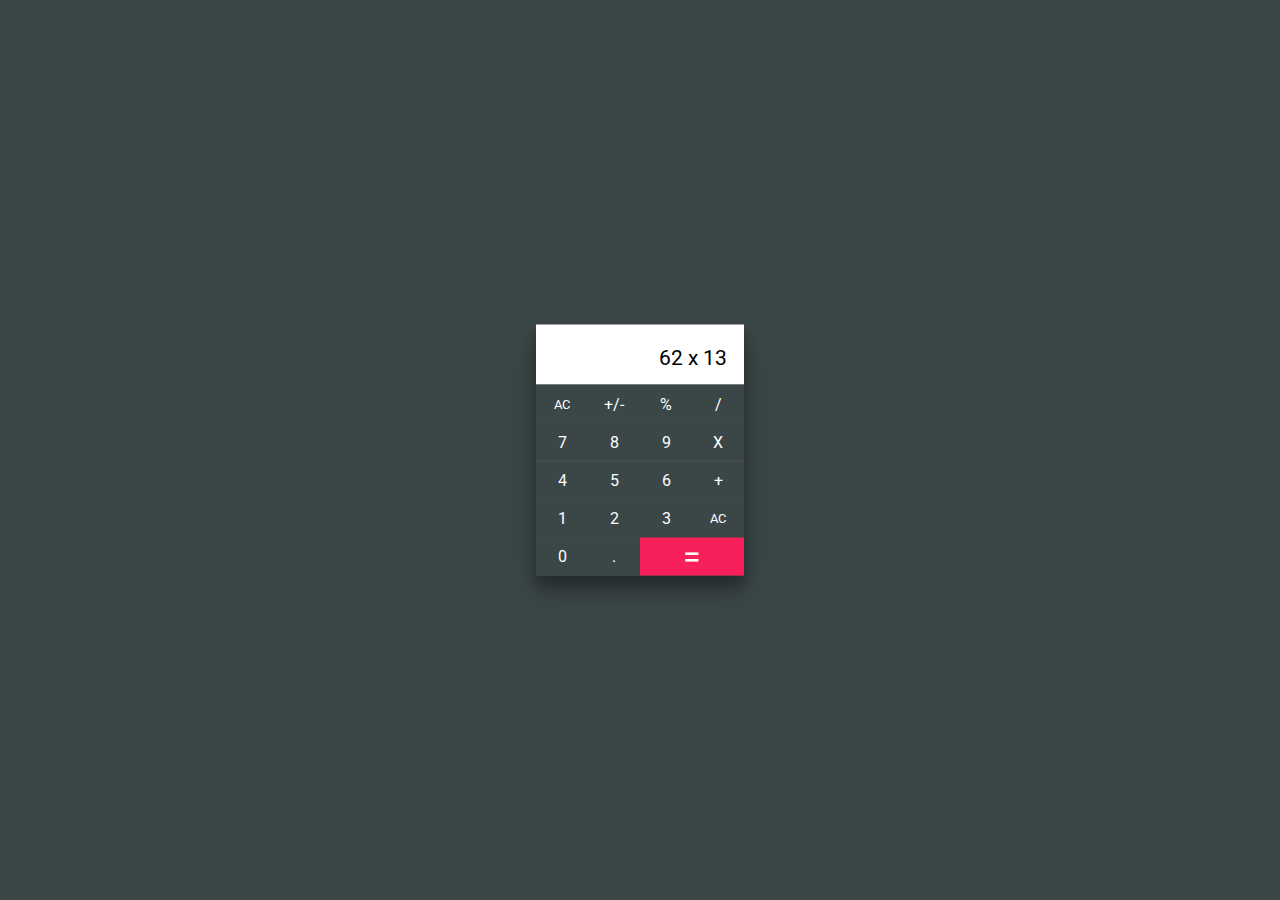
<file: calculator-2/index.html>
<!DOCTYPE html>
<html lang="en">
  <head>
      <meta charset="UTF-8">
      <meta name="viewport" content="width=device-width, initial-scale=1.0">
      <link href="https://fonts.googleapis.com/css2?family=Roboto:wght@300;400;700&display=swap" rel="stylesheet">
      <link rel="stylesheet" href="style.css">
  </head>
  
  <body>
  <div class="calculator">
          <div class="screen row-1 col-1"><p class="calculator-input">62 x 13</p></div>
          <div class="row-2 col-4">
              <input type="button" class="calculator__item ac" value="AC"></input>
              <input type="button" class="calculator__item" value="+/-"></input>
              <input type="button" class="calculator__item" value="%"></input>
              <input type="button" class="calculator__item" value="/"></input>
          </div>
          <div class="row-3 col-4">
              <input type="button" class="calculator__item" value="7"></input>
              <input type="button" class="calculator__item" value="8"></input>
              <input type="button" class="calculator__item" value="9"></input>
              <input type="button" class="calculator__item" value="X"></input>
          </div>
          <div class="row-4 col-4">
              <input type="button" class="calculator__item" value="4"></input>
              <input type="button" class="calculator__item" value="5"></input>
              <input type="button" class="calculator__item" value="6"></input>
              <input type="button" class="calculator__item" value="+"></input>
          </div>
          <div class="row-5 col-4">
              <input type="button" class="calculator__item" value="1"></input>
              <input type="button" class="calculator__item" value="2"></input>
              <input type="button" class="calculator__item" value="3"></input>
              <input type="button" class="calculator__item ac" value="AC"></input>
          </div>
          <div class="row-6 col-3">
              <input type="button" class="calculator__item" value="0"></input>
              <input type="button" class="calculator__item" value="."></input>
              <input type="button" class="calculator__item equal" value="="></input>
          </div>
      </div>
  </body>
</html>
</file>
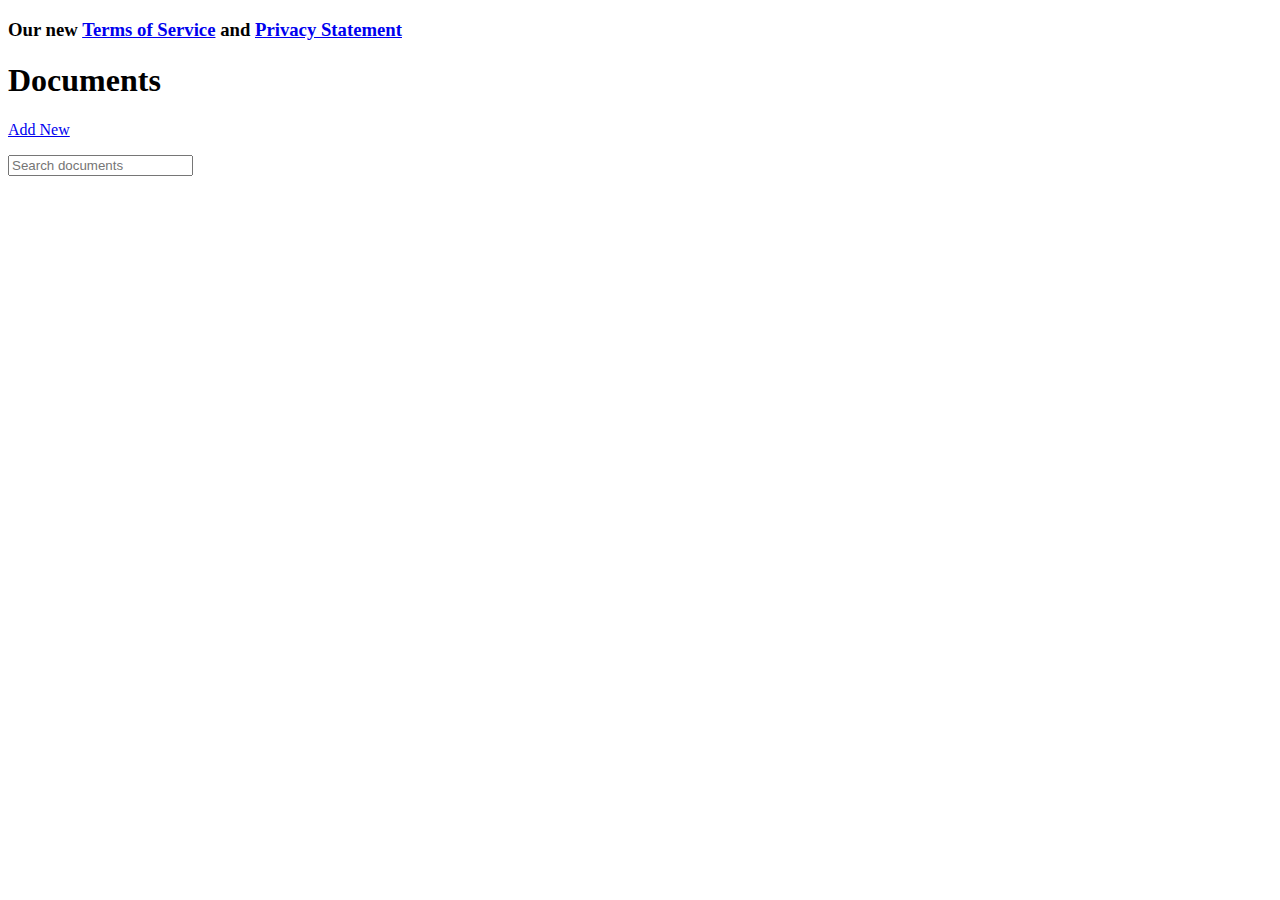
<file: document-apps/index.html>
<!DOCTYPE html>
<html lang="en">
<head>
  <meta charset="UTF-8">
  <meta name="viewport" content="width=device-width, initial-scale=1.0">
  <title>Document</title>
</head>
<body>
    <div class="hero">
        <div class="logo"></div>
        <h3 class="hero-subtitle">Our new <a class="terms-link" href="#">Terms of Service</a> and <a class="privacy-link" href="#">Privacy Statement</a></h3>
        <div class="exit-icon">
            <div class="exit-icon-45">
                <div class="exit-icon-90"></div>
            </div>
        </div>
    </div>
    <section>
        <div class="container">
            <div class="row">
                <h1 class="section-title">Documents</h1>
                <a class="action-btn" href="#">
                    <div class="plus-icon">
                        <div class="plus-icon-90">
                            <div class="plus-icon-180"></div>
                        </div>
                    </div>
                    <p class="btn-text">Add New</p>
                </a>
            </div>
            <input class="search-input" type="search" placeholder="Search documents">
        </div>
    </section>

</body>

</html>
</file>
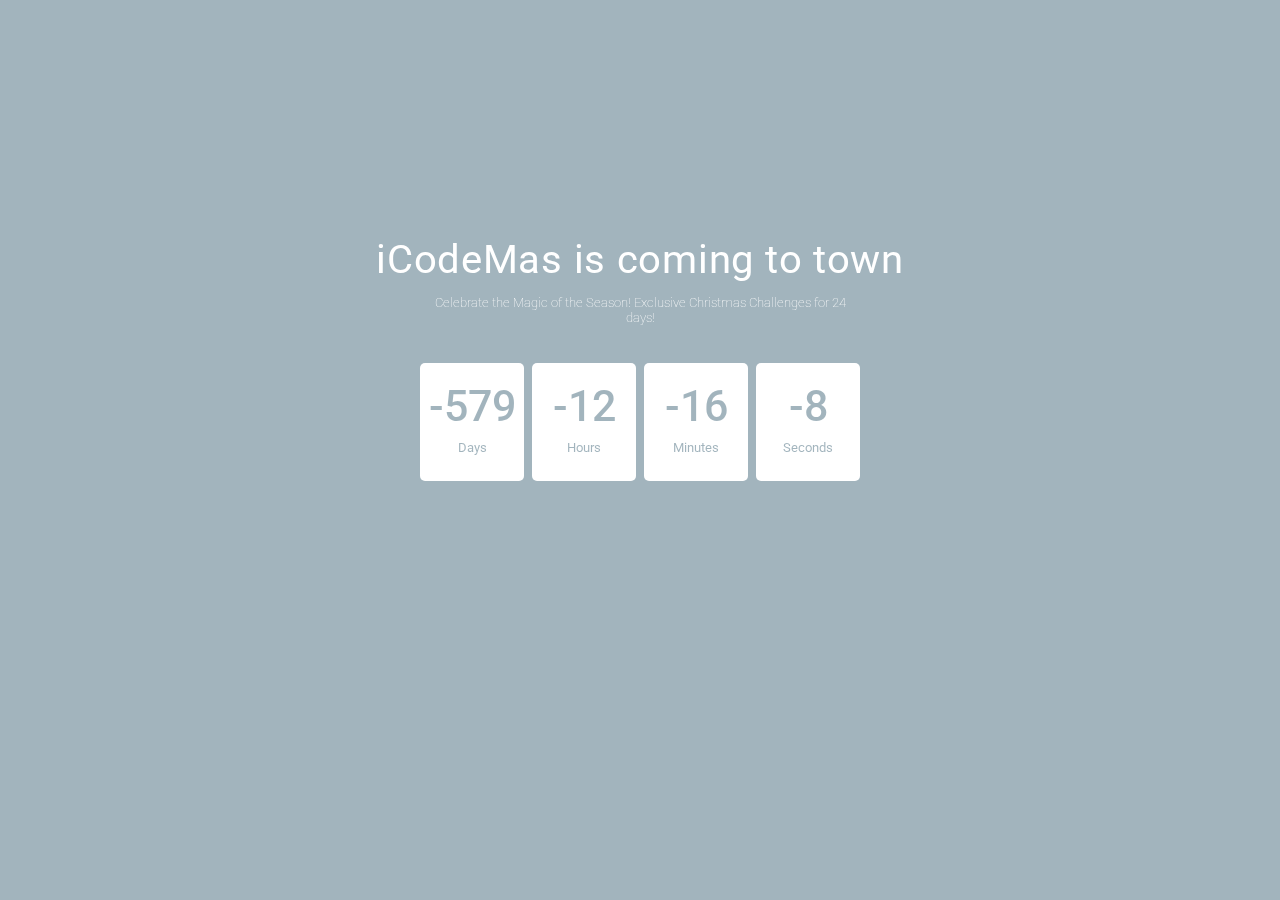
<file: icodemas-roadmap/icodemas-01/index.html>
<!DOCTYPE html>
<html lang="en">
  <head>
      <meta charset="UTF-8">
      <meta name="viewport" content="width=device-width, initial-scale=1.0">
      <title>icodemas 01</title>
      <link href="https://fonts.googleapis.com/css2?family=Roboto:wght@100;300;400;500;700&display=swap" rel="stylesheet">
      <link rel="stylesheet" href="style.css">
  </head>
  <body>
    <div class="hero">
      <h1 class="hero__title">iCodeMas is coming to town</h1>
      <div class="container">
        <p class="hero__subtext">Celebrate the Magic of the Season! Exclusive Christmas Challenges for 24 days!</p>
          <section class="countdown">
            <div class="card-days card">
              <h3 class="day-number card__title"></h3>
              <p class="days card__subtext"></p>
            </div>
            <div class="card-hours card">
              <h3 class="day-hours card__title"></h3>
              <p class="hours card__subtext"></p>
            </div>
            <div class="card-minutes card">
              <h3 class="day-mins card__title"></h3>
              <p class="mins card__subtext"></p>
            </div>
            <div class="card-seconds card">
              <h3 class="day-seconds card__title"></h3>
              <p class="seconds card__subtext"></p>
            </div>
          </section>
      </div>
    </div>
    <script src="index.js"></script>
  </body>
  </html>
</file>
<file: calculator-2/style.css>
/* Add CSS here */
body {
  background-color: #3b4647;
}

.calculator {
  max-width: 270px;
  background-color: #4f5657;

  position: absolute;
  top: 50%;
  left: 50%;
  transform: translate(-50%, -50%);


  display: grid;
  grid-template-rows: 60px 1fr 1fr 1fr 1fr 1fr;
  grid-template-columns: 1fr;
  gap: .2px;
  box-shadow: rgba(0, 0, 0, 0.25) 0px 14px 28px, rgba(0, 0, 0, 0.22) 0px 10px 10px;
}

.calculator-input {
  font-size: 1.3rem;
  margin-left: auto;
  padding-right: .8em;
}

.col-1 {
  display: grid;
  grid-template-columns: 1fr;
  grid-template-rows: 1fr;
}

.col-3 {
  display: grid;
  grid-template-columns: 1fr 1fr 2fr;
  grid-row: 1fr;
  border-bottom: none;
}

.col-4 {
  display: grid;
  grid-template-rows: 1fr;
  grid-template-columns: 1fr 1fr 1fr 1fr;
}

.screen {
  font-family: 'Roboto', sans-serif;
  background-color: #fff;
}

.calculator__item {
  font-family: 'Roboto', sans-serif;
  font-size: .8rem;

  background-color: #3b4647;
  border: none;
  padding: 0 1rem;
  font-size: 1rem;
  color: #fff;
}

.ac {
  font-size: .8rem;
}

.equal {
  background-color: #f7205a;
  font-size: 2rem;
  padding: 0;
}
</file>
<file: icodemas-roadmap/icodemas-01/style.css>
*,
*::before,
*::after {
    box-sizing: border-box;
}

body {
    background-color: #a2b4bd;
    font-family: 'Roboto', sans-serif;
    margin: 0;
}

.container {
    width: 100%;
    max-width: 440px;

    margin: auto;
}

.hero {
    background-image: url("https://marketplace.canva.com/EAFyaFRPpec/1/0/1600w/canva-blue-and-white-flat-christmas-linktree-background-m_-ytpvp71w.jpg");
    background-position: center;
    background-size: cover;

    max-width: 900px;
    text-align: center;
    padding: 4em 0 9em;
    margin: 10em auto;
}

.hero__title {
    font-size: 2.5rem;
    font-weight: 400;
    color: #fff;
    letter-spacing: .018em;

    margin: .3em 0;
}

.hero__subtext {
    font-size: .8rem;
    font-weight: 100;
    color: #fff;

    margin: 0 0 3em;
}

.countdown {
    display: flex;
    justify-content: space-between;
    background-color: transparent;
    gap: .5em;
}

.card {
    background-color: #fff;
    border-radius: 5px;
    min-height: 100px;
    width: 100%;

    max-width: 150px;

    mix-blend-mode: screen;
}

.card__title {
    font-size: 2.7rem;
    font-weight: 500;
    margin: 0;
    padding-top: .4em;
    padding-bottom: .2em;
}

.card__subtext {
    font-size: .8rem;
    margin: 0;
    padding-bottom: 2em;
}

@media screen and (max-width: 460px) {
    .hero {
        margin: 0;
    }
    .countdown {
        flex-wrap: wrap;
        justify-content: center;
    }
}
</file>
